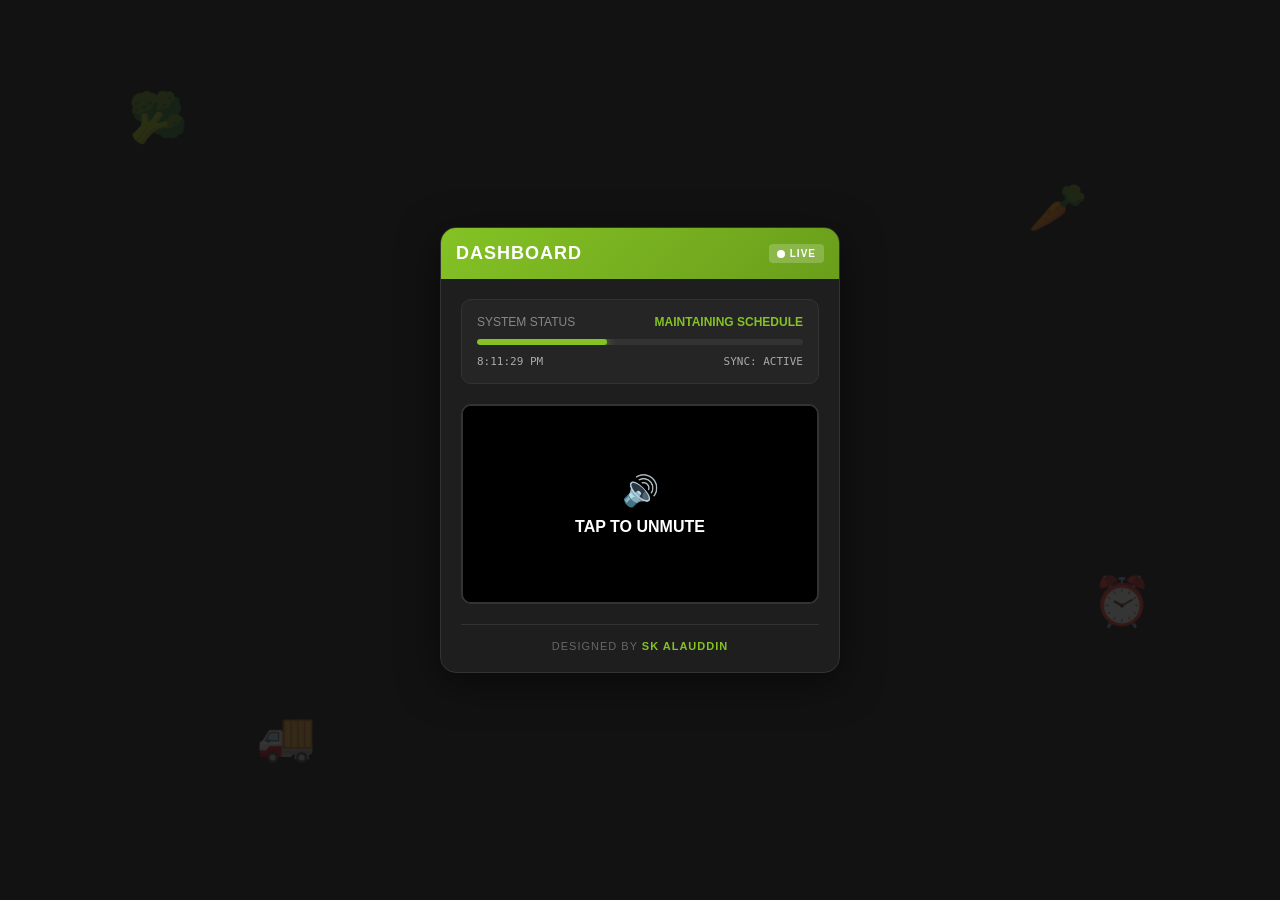
<file: HIndex.html>
<!DOCTYPE html>
<html lang="en">
<head>
    <meta charset="UTF-8">
    <meta name="viewport" content="width=device-width, initial-scale=1.0">
    <title>BB Schedule Pro - Sk Alauddin</title>
   
    <style>
        /* --- VARIABLES & RESET --- */
        :root {
            --bb-green: #84c225;
            --bb-green-glow: rgba(132, 194, 37, 0.4);
            --bg-dark: #121212;
            --card-dark: #1e1e1e;
            --text-light: #e0e0e0;
        }

        * { box-sizing: border-box; }

        body {
            font-family: 'Segoe UI', Roboto, Helvetica, Arial, sans-serif;
            background-color: var(--bg-dark);
            color: var(--text-light);
            display: flex;
            justify-content: center;
            align-items: center;
            min-height: 100vh;
            margin: 0;
            position: relative;
            padding: 20px;
            overflow: hidden;
        }

        /* --- FLOATING EMOJI BACKGROUND --- */
        .emoji-bg {
            position: absolute;
            top: 0; left: 0; width: 100%; height: 100%;
            pointer-events: none;
            z-index: 0;
            opacity: 0.15;
            overflow: hidden;
        }
       
        .floating-emoji {
            position: absolute;
            font-size: 3rem;
            animation: float 10s infinite ease-in-out;
        }

        @keyframes float {
            0% { transform: translateY(0) rotate(0deg); }
            50% { transform: translateY(-20px) rotate(10deg); }
            100% { transform: translateY(0) rotate(0deg); }
        }

        /* --- MAIN CARD --- */
        .card {
            background: var(--card-dark);
            width: 100%;
            max-width: 400px;
            border-radius: 16px;
            overflow: hidden;
            box-shadow: 0 10px 40px rgba(0,0,0,0.5);
            text-align: center;
            position: relative;
            z-index: 10;
            border: 1px solid #333;
            animation: slideUp 0.6s cubic-bezier(0.2, 0.8, 0.2, 1);
        }

        @keyframes slideUp {
            from { opacity: 0; transform: translateY(50px); }
            to { opacity: 1; transform: translateY(0); }
        }

        /* --- HEADER --- */
        .header {
            background: linear-gradient(135deg, var(--bb-green), #6a9e1b);
            color: #fff;
            padding: 15px;
            font-size: 18px;
            font-weight: 800;
            text-transform: uppercase;
            letter-spacing: 1px;
            display: flex;
            justify-content: space-between;
            align-items: center;
        }

        .live-badge {
            background: rgba(255,255,255,0.2);
            padding: 4px 8px;
            border-radius: 4px;
            font-size: 10px;
            display: flex;
            align-items: center;
            gap: 5px;
        }

        .dot {
            width: 8px; height: 8px;
            background-color: #fff;
            border-radius: 50%;
            animation: blink 1s infinite;
        }

        @keyframes blink { 50% { opacity: 0; } }

        .content {
            padding: 20px;
        }

        /* --- SCHEDULE MAINTAIN ANIMATION --- */
        .maintenance-container {
            background: #252525;
            border: 1px solid #333;
            border-radius: 10px;
            padding: 15px;
            margin-bottom: 20px;
            text-align: left;
        }

        .m-header {
            font-size: 12px;
            color: #888;
            margin-bottom: 10px;
            text-transform: uppercase;
            display: flex;
            justify-content: space-between;
        }

        .m-status {
            color: var(--bb-green);
            font-weight: bold;
        }

        .anim-bar-bg {
            width: 100%;
            height: 6px;
            background: #333;
            border-radius: 3px;
            overflow: hidden;
            position: relative;
        }

        .anim-bar-fill {
            height: 100%;
            width: 40%;
            background: var(--bb-green);
            box-shadow: 0 0 10px var(--bb-green);
            position: absolute;
            border-radius: 3px;
            animation: scan 2s infinite ease-in-out;
        }

        @keyframes scan {
            0% { left: -40%; }
            100% { left: 100%; }
        }

        .data-row {
            margin-top: 10px;
            display: flex;
            justify-content: space-between;
            font-size: 11px;
            font-family: monospace;
            color: #aaa;
        }

        /* --- VIDEO PLAYER --- */
        .video-wrapper {
            width: 100%;
            border-radius: 10px;
            overflow: hidden;
            border: 2px solid #333;
            position: relative;
            background: black;
            min-height: 200px;
            display: flex;
            align-items: center;
            justify-content: center;
        }

        video {
            width: 100%;
            height: auto;
            display: block;
        }

        /* Overlay to prompt user if autoplay fails */
        .tap-overlay {
            position: absolute;
            top: 0; left: 0; width: 100%; height: 100%;
            background: rgba(0,0,0,0.6);
            display: flex;
            justify-content: center;
            align-items: center;
            color: white;
            font-weight: bold;
            cursor: pointer;
            z-index: 20;
            display: none; /* Hidden by default */
            flex-direction: column;
        }
        .tap-overlay span { font-size: 30px; margin-bottom: 10px; }

        /* --- FOOTER --- */
        .credit {
            margin-top: 20px;
            padding-top: 15px;
            border-top: 1px solid #333;
            font-size: 11px;
            color: #666;
            letter-spacing: 1px;
        }
        .credit span { color: var(--bb-green); font-weight: bold; }

    </style>
</head>
<body onclick="enableAudio()">

    <div class="emoji-bg">
        <div class="floating-emoji" style="top: 10%; left: 10%;">🥦</div>
        <div class="floating-emoji" style="top: 20%; right: 15%;">🥕</div>
        <div class="floating-emoji" style="bottom: 15%; left: 20%;">🚚</div>
        <div class="floating-emoji" style="bottom: 30%; right: 10%;">⏰</div>
    </div>

    <div class="card">
        <div class="header">
            <span>Dashboard</span>
            <div class="live-badge"><div class="dot"></div> LIVE</div>
        </div>
       
        <div class="content">
           
            <div class="maintenance-container">
                <div class="m-header">
                    <span>System Status</span>
                    <span class="m-status">MAINTAINING SCHEDULE</span>
                </div>
                <div class="anim-bar-bg">
                    <div class="anim-bar-fill"></div>
                </div>
                <div class="data-row">
                    <span id="timer">00:00:00</span>
                    <span>SYNC: ACTIVE</span>
                </div>
            </div>

            <div class="video-wrapper">
                <video id="bbVideo" playsinline loop autoplay>
                    <source src="bb.mp4" type="video/mp4">
                    Your browser does not support the video tag.
                </video>
                <div id="tapOverlay" class="tap-overlay" onclick="enableAudio()">
                    <span>🔊</span>
                    TAP TO UNMUTE
                </div>
            </div>

            <div class="credit">DESIGNED BY <span>SK ALAUDDIN</span></div>
        </div>
    </div>

    <script>
        // --- TIMER LOGIC ---
        function updateTimer() {
            const now = new Date();
            const timeString = now.toLocaleTimeString();
            document.getElementById('timer').innerText = timeString;
        }
        setInterval(updateTimer, 1000);
        updateTimer();

        // --- AUTOPLAY LOGIC ---
        const video = document.getElementById('bbVideo');
        const overlay = document.getElementById('tapOverlay');

        // 1. Try to play immediately on load
        window.addEventListener('load', function() {
            // We do NOT mute it, we try to play with sound
            var promise = video.play();

            if (promise !== undefined) {
                promise.then(_ => {
                    // Autoplay started!
                    overlay.style.display = "none";
                }).catch(error => {
                    // Autoplay was prevented. Show overlay to ask for interaction.
                    console.log("Autoplay blocked by browser policy. Waiting for user interaction.");
                    overlay.style.display = "flex";
                });
            }
        });

        // 2. Global Unmute/Play Function
        // This is called when the user clicks the body or the overlay
        function enableAudio() {
            if(video.paused || video.muted) {
                video.muted = false;
                video.volume = 1.0;
                video.play();
                overlay.style.display = "none";
            }
        }
    </script>
</body>
</html>
</file>
